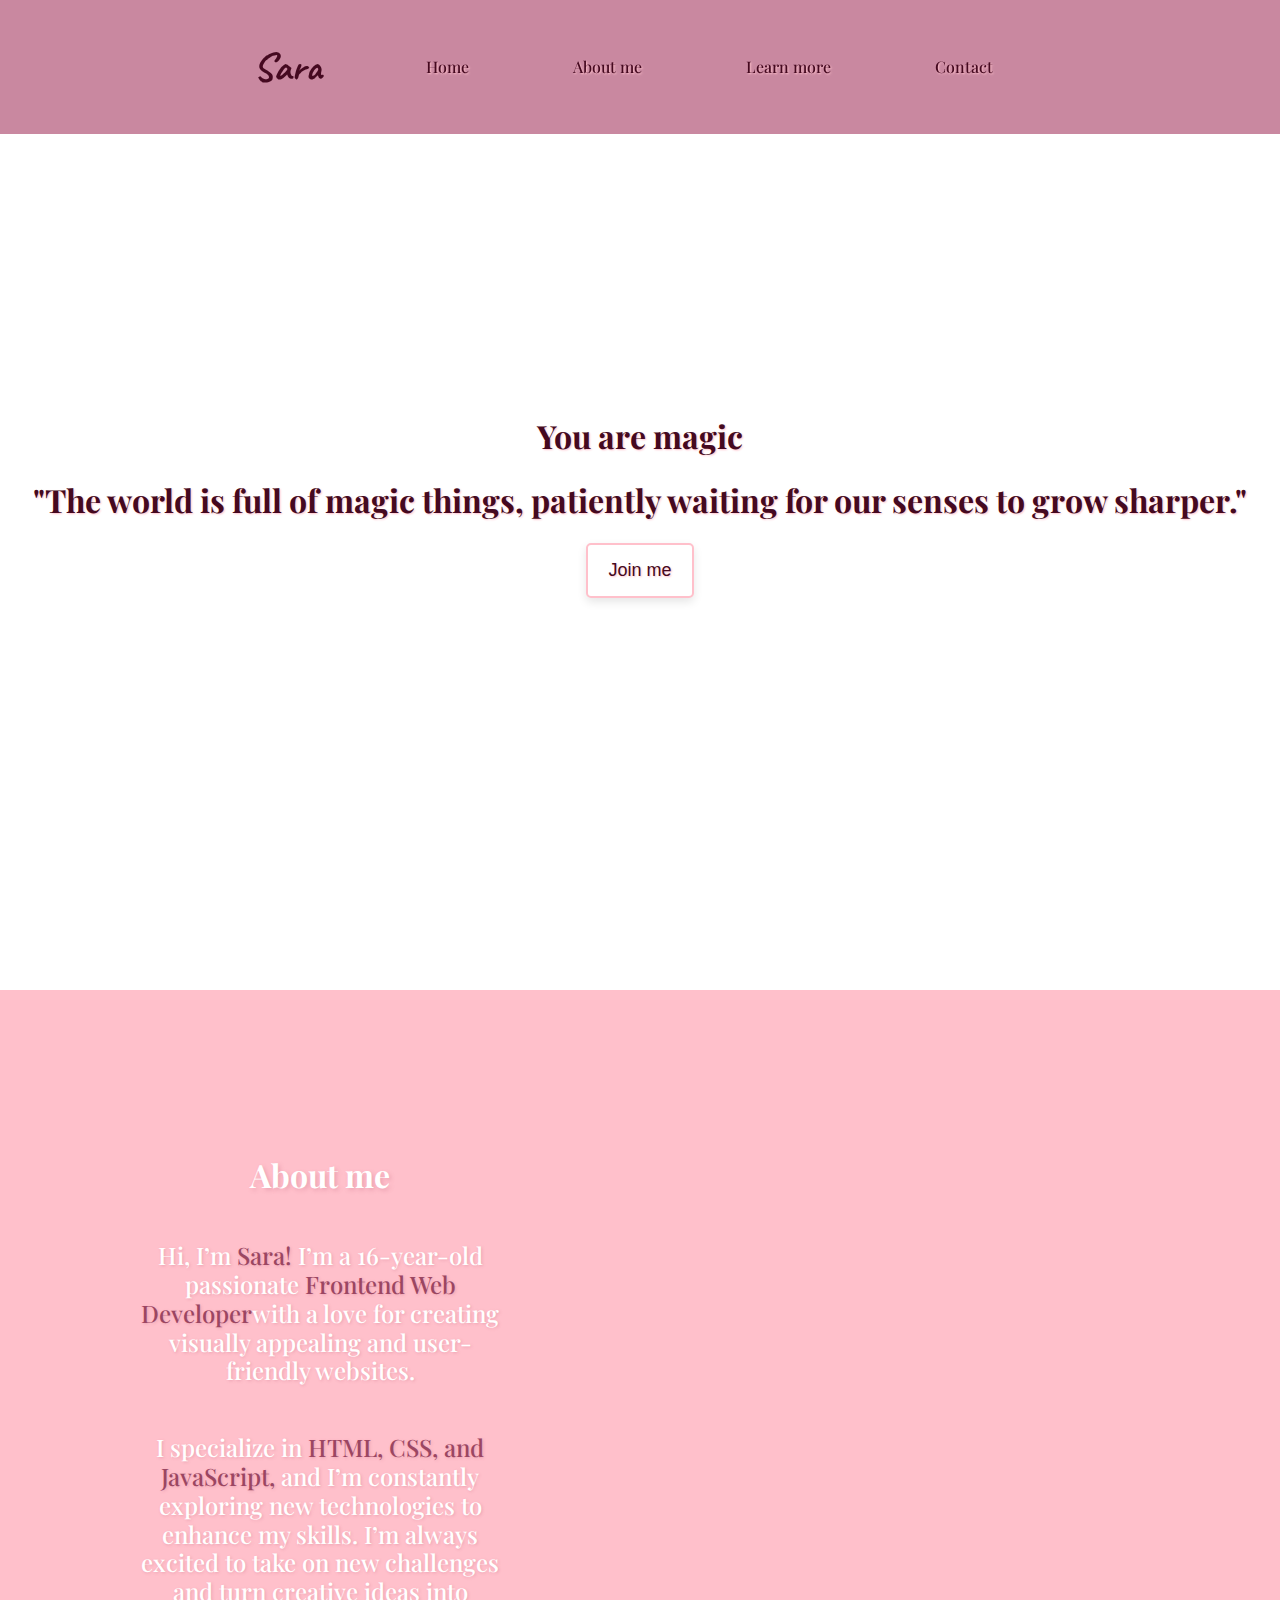
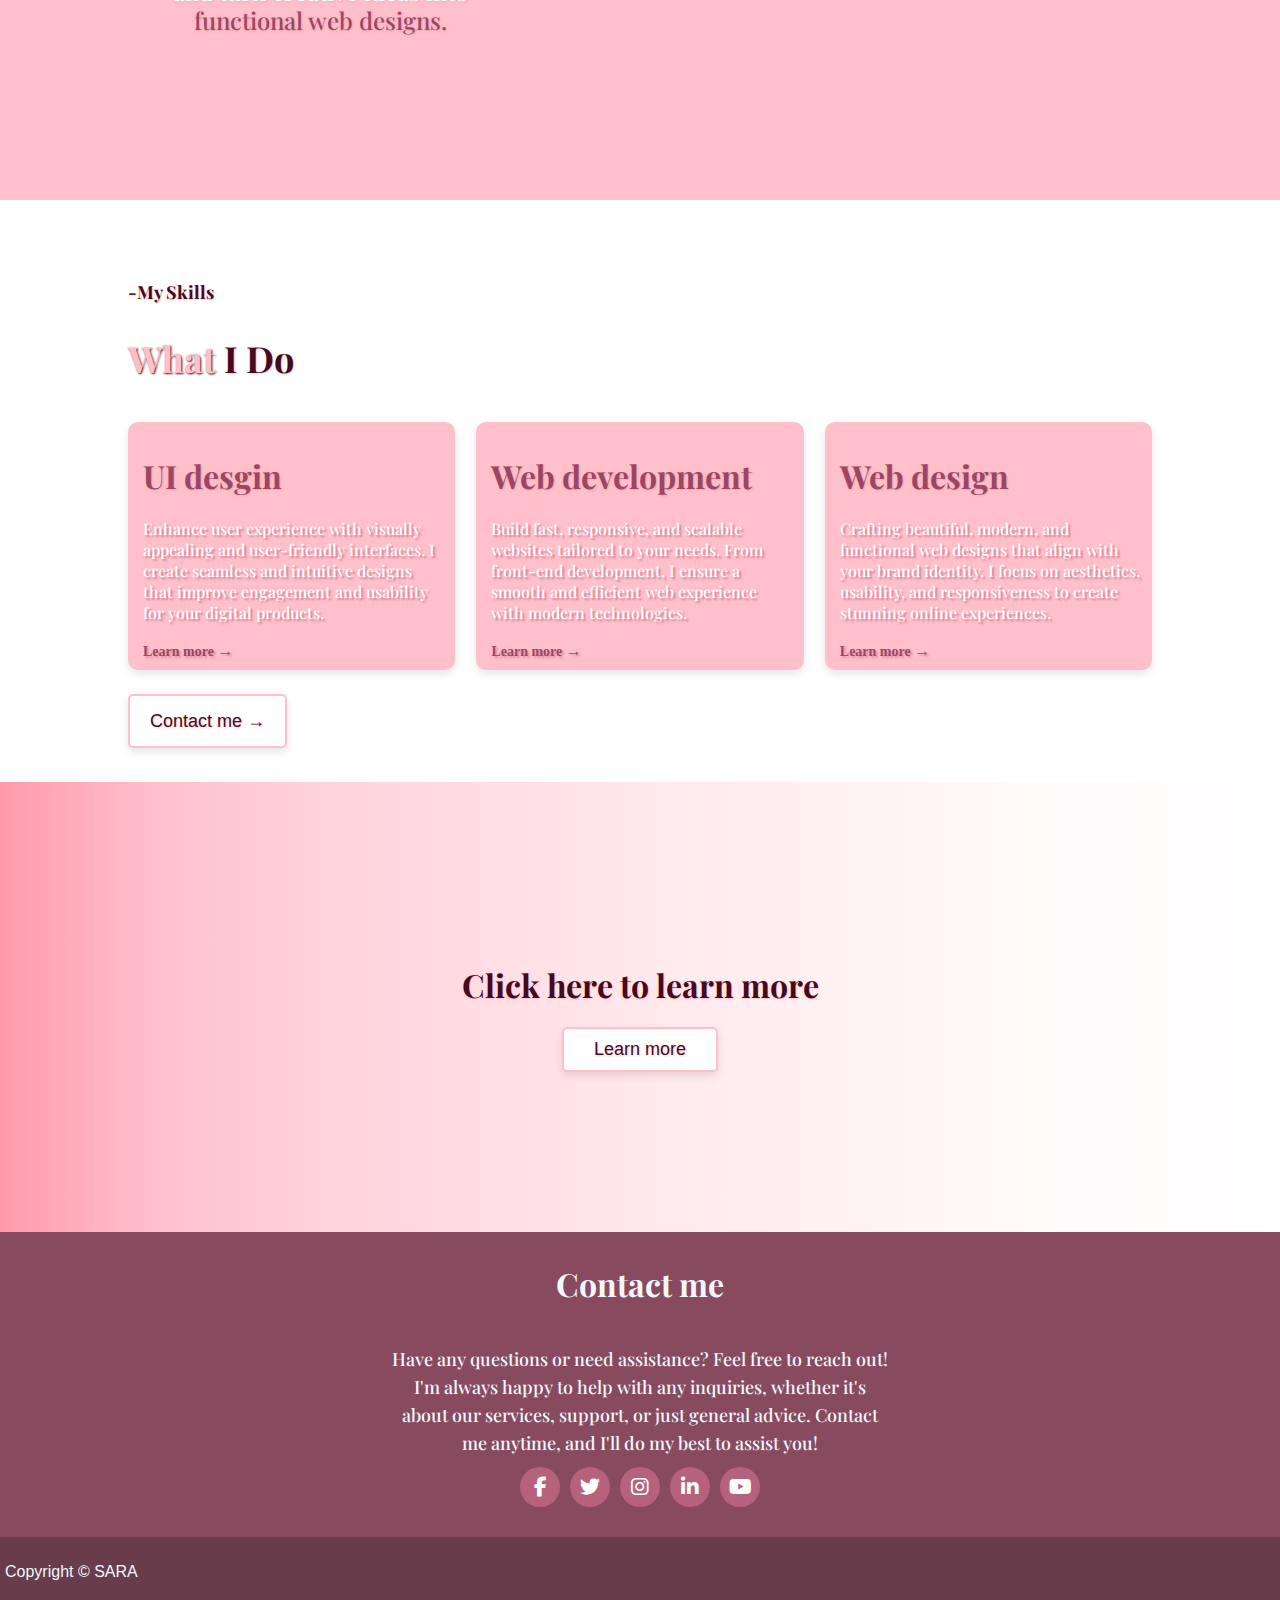
<file: index.html>
<!DOCTYPE html>
<html lang="en">
<head>
    <meta charset="UTF-8">
    <meta name="viewport" content="width=device-width, initial-scale=1.0">
    <title>Portofolio</title>
    <link rel="stylesheet" href="style.css">
    <link rel="stylesheet" href="https://cdnjs.cloudflare.com/ajax/libs/font-awesome/6.4.2/css/all.min.css">
    <link rel="preconnect" href="https://fonts.googleapis.com">
<link rel="preconnect" href="https://fonts.gstatic.com" crossorigin>
<link href="https://fonts.googleapis.com/css2?family=Caveat:wght@400..700&family=Playfair+Display:ital,wght@0,400..900;1,400..900&display=swap" rel="stylesheet">

</head>
<body>
    
    <div class="navbar">
        <h1 class="naslov">Sara</h1>
        <ul>
            <a href="#home"><li>Home</li></a>
            <a href="#aboutme"><li>About me</li></a>
            <a href="#learn"><li>Learn more</li></a>
            <a href="#contact"><li>Contact</li></a>
        </ul>
    </div>
    <div id="home" class="parent">
    <div >
        <h1>You are magic</h1>
        <h1>"The world is full of magic things, patiently waiting for our senses to grow sharper."</h1>
        <a href="#contact"><button>Join me</button></a>
    </div>
    </div>
    <div id="aboutme" class="parent2">
        <div class="aboutme">
            <h1>About me</h1>
            <p>
                Hi, I’m <span>Sara!</span> I’m a 16-year-old passionate <span>Frontend Web Developer</span>with a love for creating visually appealing and user-friendly websites. <br/>
            </p>
            <p>I specialize in <span>HTML, CSS, and JavaScript,</span> and I’m constantly exploring new technologies to enhance my skills.
                 I’m always excited to take on new challenges and turn creative ideas into <span>functional web designs.
            </p>  
      
    

            
       
        </div>
        <div class="slika"></div>
    </div>



     <div class="container">
        <h5 class="subtitle">-My Skills</h5>
        <h2 class="title"><span>What</span> I <b>Do</b></h2>

        <div class="kartice">
        <div class="cards">
            <h1>UI desgin</h1>
            <p>Enhance user experience with visually appealing and user-friendly interfaces.
                 I create seamless and intuitive designs that improve engagement and usability for your digital products.
               </p>
             <a href="#">Learn more <span>→</span></a>
        </div>
        <div class="cards">
            <h1>Web development</h1>
            <p>Build fast, responsive, and scalable websites tailored to your needs.
                 From front-end development, I ensure a smooth and efficient web experience with modern technologies.
               </p>
             <a href="#">Learn more <span>→</span></a>
        </div>
        <div id="learn" class="cards">
            <h1>Web design</h1>
            <p>Crafting beautiful, modern, and functional web designs that align with your brand identity.
                 I focus on aesthetics, usability, and responsiveness to create stunning online experiences.</p>
             <a href="#">Learn more <span>→</span></a>
        </div>
        
    </div>

    <div  class="view">
        <a href="#contact" class="button">Contact me <span>→</span></a>
    </div>
     </div>


    <div  class="learnmore">
       <h1>Click here to learn more</h1>
      <a href="learn.html"><button>Learn more</button></a>   
    </div>
     <footer>
    <div id="contact" class="contactme">
        <h1>Contact me</h1>
            <p>Have any questions or need assistance? Feel free to reach out! I'm always happy to help with any inquiries, whether it's about our services,
                 support, or just general advice. Contact me anytime, and I'll do my best to assist you!</p>
                 <div class="social-icons">
                    <a href="#"><i class="fab fa-facebook-f"></i></a>
                    <a href="#"><i class="fab fa-twitter"></i></a>
                    <a href="https://www.instagram.com/saraa.softic/?next=%2F"><i class="fab fa-instagram"></i></a>
                    <a href="#"><i class="fab fa-linkedin-in"></i></a>
                    <a href="#"><i class="fab fa-youtube"></i></a>
                </div>
    </div>
    <div class="footerbottom">
        <h4>Copyright © <span>Sara</span></h4>
    </div>
     </footer>
    
</body>
</html>
</file>
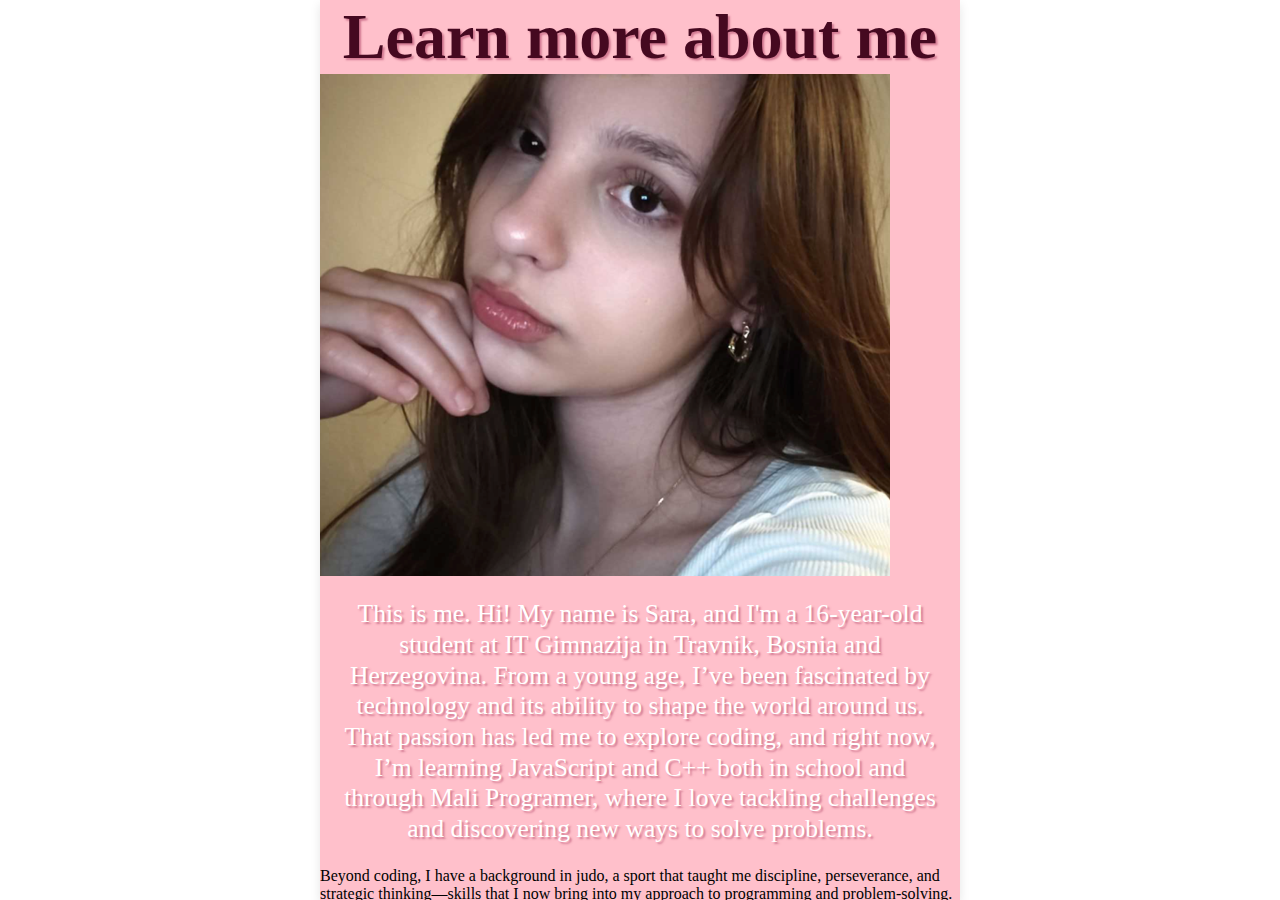
<file: learn.html>
<!DOCTYPE html>
<html lang="en">
<head>
    <meta charset="UTF-8">
    <meta name="viewport" content="width=device-width, initial-scale=1.0">
    <title>Learn more</title>
    <link rel="stylesheet" href="learn.css">
    <link rel="preconnect" href="https://fonts.googleapis.com">
<link rel="preconnect" href="https://fonts.gstatic.com" crossorigin>
<link href="https://fonts.googleapis.com/css2?family=Monsieur+La+Doulaise&display=swap" rel="stylesheet">
</head>
<body>
    <div class="parent">
        <div class="child">
         <h1 class="naslov">Learn more about me</h1>
         <div class="flex">
         <img src="me.png" alt="picture of me" class="sara"/>
         <p class="para">This is me. Hi!
             My name is Sara, and I'm a 16-year-old student at IT Gimnazija in Travnik,
              Bosnia and Herzegovina. From a young age, I’ve been fascinated by technology and its ability to shape the world around us. That passion has led me to explore coding, and right now, I’m learning JavaScript and C++ both in school and through Mali Programer, where I love tackling challenges and discovering new ways to solve problems.
           </p>
         </div>
         <p class="para2">Beyond coding, I have a background in judo, a sport that taught me discipline, perseverance, and strategic thinking—skills that I now bring into my approach to programming and problem-solving. I also enjoy spending time with my little brother, balancing my academic pursuits with family life, and embracing the joy of learning and growing together.
I see programming not just as a skill but as a way to build, create, and innovate. Whether it’s writing code that makes life easier, developing projects that push boundaries, or simply understanding how technology works, I am always eager to learn more. My goal is to continue expanding my knowledge, refining my abilities, and contributing to the dynamic world of technology in meaningful ways.
</p>
<a href="index.html"> go back → </a>
        </div>
    </div>
</body>
</html>
</file>
<file: style.css>
@keyframes jes{
    from{ opacity: 0%;}
    to{opacity: 100%;}
}

html {
    scroll-behavior: smooth;
}

*{
    animation-name: jes;
    animation-duration: 1s;
}

a {
  text-decoration: none;
  color: inherit;
}

body{
    margin: 0px;
    font-family: "Playfair Display", serif;
    font-optical-sizing: auto;
    font-weight: 500;
    font-style: normal;
}

.navbar{
    display: flex;
    align-items: center;
    justify-content: center;
    position: fixed;
    top: 0;
    width: 100%;
    background-color:rgb(165, 56, 96, 0.6);
    margin: 0;
    z-index: 1000;
    backdrop-filter: blur(5px);
}

.navbar ul{
    list-style: none;
}

.navbar li{
    display: inline;
    font-size: 16px;
    padding: 30px 50px;
    transition: 0.5s;
    color: #450920;
    text-shadow: 1px 1px 2px pink;
    
    
}
.navbar li:hover{
    background-color:#800e1423;
    padding: 50px;
    
}
.naslov{
    color: #450920;
    font-size: 40px;
    padding: 15px;
    font-family: "Caveat", cursive;
    font-optical-sizing: auto;
    font-weight: 800;
    font-style: normal;
}

.parent{
    background-image: url(https://i.pinimg.com/736x/ee/9c/6f/ee9c6f8f11d2ca66eb3801646c5580da.jpg);
    background-repeat: no-repeat;
    background-position: center;
    width: 100%;
    height: 110vh;
    background-size: cover;
    
    justify-content: center;
    align-items: center;
    display: flex;
    flex-direction: column; 
    text-align: center;
}

.parent h1{
    color: #450920;
    text-shadow: 1px 1px 2px pink;
}

.parent button{
    padding: 15px 20px;
    background-color: white;
    border: 2px solid pink;
    border-radius: 5px;
    color: #450920;
    text-shadow: 1px 1px 2px pink;
    font-size: 18px;
    transition: 0.5s;
    cursor: pointer;
    box-shadow:  0px 4px 10px rgba(0, 0, 0, 0.1);
}

.parent button:hover{
  background-color:rgb(165, 56, 96);
  color: white;
}

.parent2{
    background-color: pink;
    width: 100%;
    height: 90vh;
    display: flex;
}

.aboutme{
    height: 100%;
    width: 50%;
    display: flex;
    flex-direction: column;
    justify-content: center;
    align-items: center;
}

.aboutme h1{
    color: white;
    text-shadow: 2px 2px 4px rgba(190, 90, 120, 0.3);
}

.aboutme p{
   
    padding: 0% 20%;
    color: white;
    text-shadow: 1px 1px 3px rgba(190, 90, 120, 0.3);
    line-height: 1.2;
    font-size: 1.5rem;
    text-align: center;
}

.aboutme span{
    color: #9b4662;

}

.slika{
    background-image: url(https://i.pinimg.com/736x/f8/74/de/f874de3bc195be003e3295e024c07ba3.jpg);
    background-repeat: no-repeat;
    background-size: cover;
    width: 50%;
    height: 100%;
}

.container {
    width: 80%;
    margin: auto;
    padding: 50px 0;
}
.subtitle{
    font-size: 18px;
    color: #450920;
    text-shadow: 1px 1px 2px pink;
}
.title {
    color: #450920;
    text-shadow: 1px 1px 2px pink;
    font-size: 36px;
    margin-bottom: 20px;
}

.title span {
    color: pink;
    text-shadow:1px 1px 2px  #450920;
}

.title b {
    font-weight: bold;
}
.kartice{
    width: 100%;
    background-color: white;
    display: flex;
    justify-content: space-between;
    
}

.cards{
    background-color: pink;
    border-radius: 10px;
    width: 30%;
    box-shadow:  0px 4px 10px rgba(0, 0, 0, 0.1);
    transition: 0.3s ease-in-out;
    padding: 10px;
   margin: 20px 0px;
}

.cards:hover{
    background-color: rgb(251, 178, 190);
    transform: scale(1.1);
}

.cards h1{
    color: #9b4662;
    text-shadow: 1px 1px 2px rgba(190, 90, 120, 0.3);
    padding-left: 5px;
}

.cards p{
    padding-left: 5px;
    color: white;
    text-shadow: 2px 2px 2px rgba(190, 90, 120,0.7);
}

.cards a {
    padding-left: 5px;
    font-size: 14px;
    font-weight: bold;
    text-shadow: 2px 2px 2px rgba(190, 90, 120,0.5);
    color: #9b4662;
    font-family: 'Times New Roman', Times, serif;
    text-decoration: none;
   
}

.cards a span {
    font-size: 16px;
}

.view{
    margin-top: 20px;
}
.button{
    text-decoration: none;
    padding: 15px 20px;
    background-color: white;
    border: 2px solid pink;
    border-radius: 5px;
    color: #450920;
    font-family: sans-serif;
    text-shadow: 1px 1px 2px pink;
    font-size: 18px;
    transition: 0.5s;
    cursor: pointer;
    box-shadow:  0px 4px 10px rgba(0, 0, 0, 0.1);
}

.button:hover{
    background-color:rgb(165, 56, 96);
    color: white;
}


.learnmore{
    width: 100%;
    background: rgb(255,154,171);
background: linear-gradient(90deg, rgba(255,154,171,1) 0%, rgba(255,192,203,1) 12%, rgba(255,210,218,1) 25%, rgba(255,233,237,1) 51%, rgba(255,241,243,1) 65%, rgba(255,249,250,1) 79%, rgba(255,255,255,1) 100%);
    display: flex;
    flex-direction: column;
    justify-content: center;
    text-align: center;
    align-items: center;
    height: 50vh;
}

.learnmore h1{
    color: #450920;
    text-shadow: 1px 1px 2px pink;
}
.learnmore button{
    padding: 10px 30px;
    background-color: white;
    border: 2px solid pink ;
    border-radius: 5px;
    color: #450920;
    text-shadow: 1px 1px 2px pink;
    font-size: 18px;
    transition: 0.5s;
    cursor: pointer;
    box-shadow:  0px 4px 10px rgba(0, 0, 0, 0.1);

}


.learnmore button:hover{
    background-color:rgb(165, 56, 96);
    color: white;
  }

footer{
    background-color: #884A5E;
    width: 100%;
}

.contactme{
    display: flex;
    align-items: center;
    justify-content: center;
    flex-direction: column;
    text-align: center;
}

.contactme h1{
    margin: 0px;
    padding: 30px 10px;
    color: aliceblue;
    
}

.contactme p{
    max-width: 500px;
    margin: 10px auto;
    line-height: 28px;
    font-size: 18px;
    color: aliceblue;
}

.social-icons {
    display: flex;
    gap: 10px;
}

.social-icons a {
    display: flex;
    justify-content: center;
    align-items: center;
    width: 40px;
    height: 40px;
    background: #b6627c;
    color: white;
    transition: 0.3s ease-in-out;
    text-decoration: none;
    border-radius: 50%;
    font-size: 20px;
}

.social-icons a:hover {
    background: rgb(216, 146, 158);
    text-shadow: 0 0 10px rgba(255, 255, 255, 0.8);
}

.footerbottom{
    background-color: #683c4a;
    width: 100%;
    margin-top: 30px;
    display: flex;
    align-items: center;
    
}

.footerbottom h4{
    color: aliceblue;
   padding: 5px;
    font-weight: lighter;
    font-family: "Segoe UI", Arial, sans-serif;
}
 .footerbottom span{
    text-transform: uppercase;
 }
 @media only screen and (max-width:1024px){

    .navbar li{
        padding: 0 20px;
    }
    .navbar li:hover{
        padding: 20px;
    }

    .aboutme p{
        padding: 0px;
        margin: 0px;
        font-size: 1.2rem;
    }

    .cards{
        width: auto;
      }
    
        .kartice{
            flex-direction: column;
        }
}


 @media only screen and (max-width:764px){
    .parent{
        height: 100vh;
    }
    .parent2{
        flex-direction: column;
    }
    .aboutme{
        width: 100%;
        
      
    }
    .navbar h1{
        font-size: 1.5rem;
    }
    .navbar li{
        padding: 8px;
       margin: 0px;
        font-size:0.8rem;
    }

    .navbar ul{
        margin: 10px;
        padding: 0px;
    }

    .navbar li:hover{
        padding: 0px;
    }

    .aboutme p{
       padding: 5px;
        line-height: 1;
      
    }
    .slika{
        width: 100%;
    }

  .cards{
    width: auto;
  }

    .kartice{
        flex-direction: column;
    }

    .contactme p{
        padding: 8px;
    }
 }
</file>
<file: learn.css>
@keyframes jes{
    from{ opacity: 0%;}
    to{opacity: 100%;}
}


*{
    animation-name: jes;
    animation-duration: 1s;
}
 body{
    margin: 0;
 }

.parent{
    width: 100vw;
   height: 100vh;
    background-image: url(https://i.pinimg.com/736x/af/2c/48/af2c48a9c2729eff7ba33807428373a6.jpg);
    background-repeat: no-repeat;
    background-position: center;
    background-size: cover;
       display: flex;
       justify-content: center;
     
}

.child{
    width: 50%;
     overflow-y: auto;
    max-height: 100vh;
    background-color: pink;
    box-shadow:  0px 4px 10px rgba(0, 0, 0, 0.1);
}

.naslov{
        color: #450920;
            text-shadow: 2px 2px 2px rgba(190, 90, 120,0.7);
     font-size: clamp(2rem, 5vw, 4rem); 

    font-family: "Caveat", cursive;
    font-optical-sizing: auto;
    font-weight: 800;
    font-style: normal;
    text-align: center;
    margin:0 ;
    padding: 0;
}



.para{
   text-align: center;
       color: white;
    text-shadow: 2px 2px 2px rgba(190, 90, 120,0.7);
    line-height: 1.2;
    font-size: clamp(1rem, 3vw, 1.6rem);
       margin: 2%;
    padding: 1%;


}


a{    font-size: 1.6vw;
       font-weight: bold;
       color: #450920;
     text-shadow: 2px 2px 2px rgba(190, 90, 120,0.7);
    font-family: 'Times New Roman', Times, serif;
    margin: 2%;
        text-decoration: none;
}

@media (max-width: 768px) {
    .child {
        width: 85%;
        height: auto;
        padding: 20px;
    }
    .naslov {
        font-size: 2rem;
    }
    .para {
        font-size: 1.2rem;
    }
}
</file>
